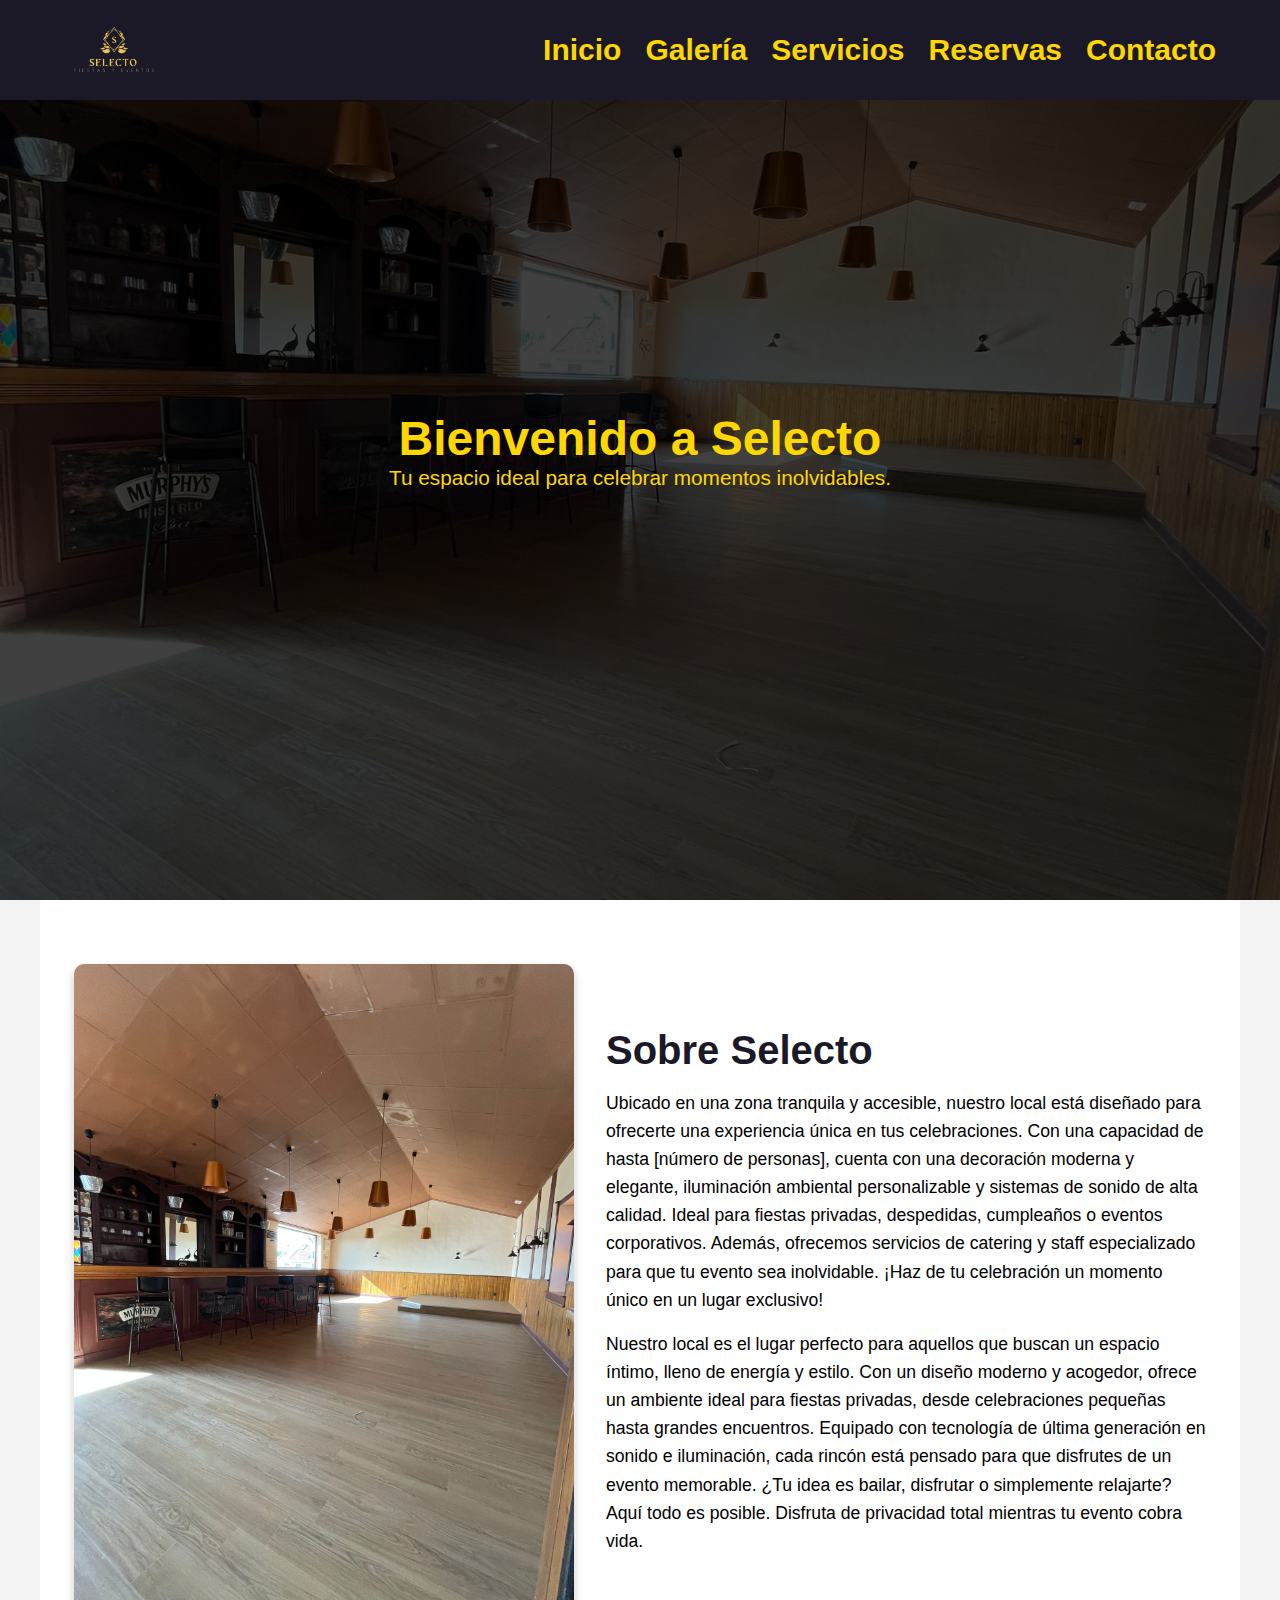
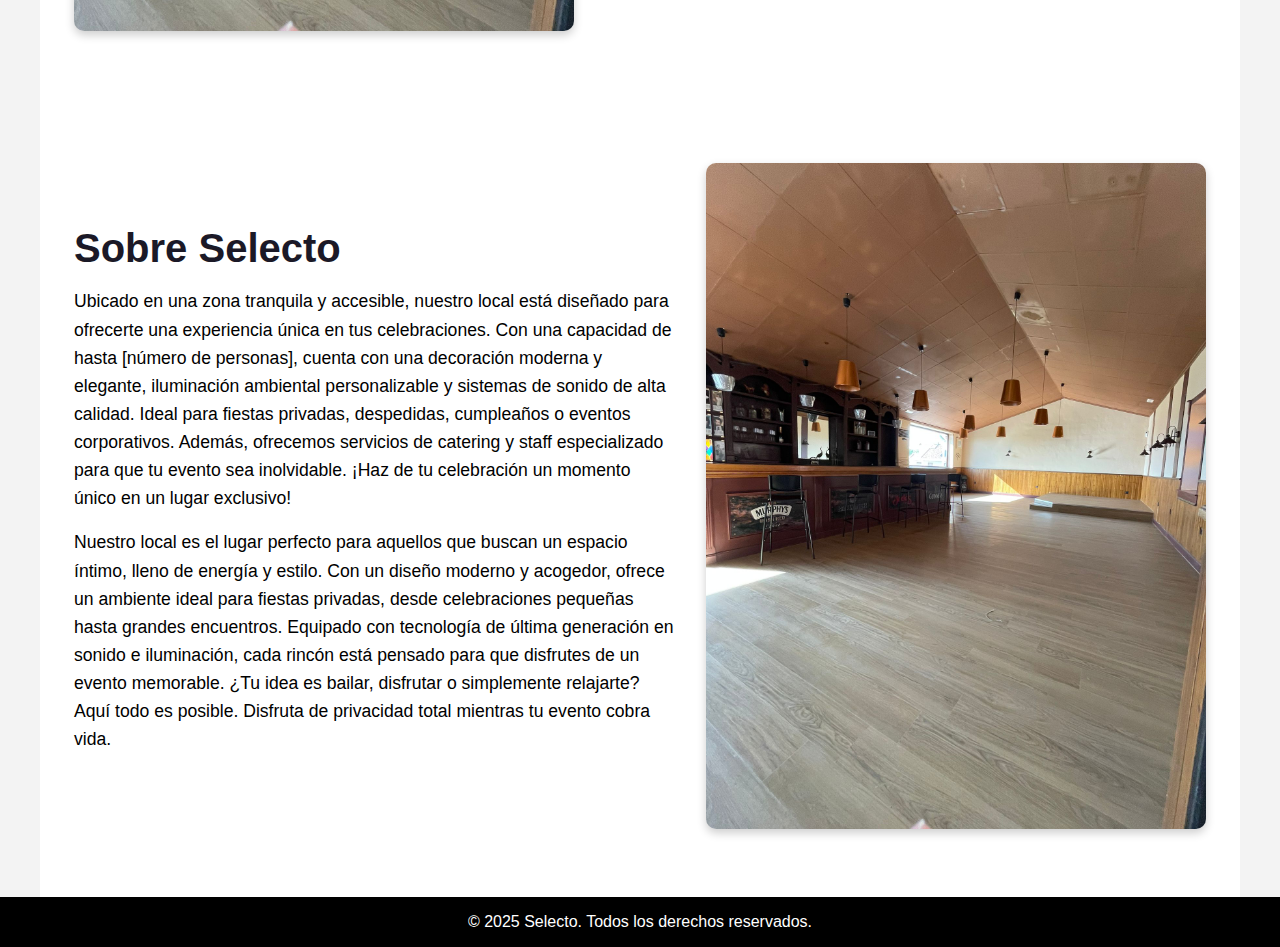
<file: index.html>
<!DOCTYPE html>
<html lang="es">
<head>
  <meta charset="UTF-8" />
  <meta name="viewport" content="width=device-width, initial-scale=1.0"/>
  <title>Selecto - Local de Fiestas</title>
  <link rel="stylesheet" href="styles.css" />
</head>
<body>
  <header>
    <nav class="navbar">
      <a href="index.html">
        <div class="logo">
          <img src="logoselecto.jpg" alt="Logo Selecto" class="logo-img" />
        </div>
     </a>
        <ul class="nav-links">
          <li><a href="#inicio">Inicio</a></li>
          <li><a href="#galeria">Galería</a></li>
          <li><a href="#servicios">Servicios</a></li>
          <li><a href="#reservas">Reservas</a></li>
          <li><a href="#contacto">Contacto</a></li>
        </ul>
    </nav>

  </header>

  <main>
    <section id="inicio" class="hero">
      <div class="hero-content">
        <h1>Bienvenido a Selecto</h1>
        <p>Tu espacio ideal para celebrar momentos inolvidables.</p>
      </div>
    </section>
    <section id="sobre-nosotros" class="info-section">
      <div class="info-image">
        <img src="fondoselecto.jpg" alt="Local Selecto" />
      </div>
      <div class="info-text">
        <h2>Sobre Selecto</h2>
        <p>
          Ubicado en una zona tranquila y accesible, nuestro local está diseñado para ofrecerte una experiencia única en tus celebraciones. Con una capacidad de hasta [número de personas], cuenta con una decoración moderna y elegante, iluminación ambiental personalizable y sistemas de sonido de alta calidad. Ideal para fiestas privadas, despedidas, cumpleaños o eventos corporativos. Además, ofrecemos servicios de catering y staff especializado para que tu evento sea inolvidable. ¡Haz de tu celebración un momento único en un lugar exclusivo!
        </p>
        <p>
          Nuestro local es el lugar perfecto para aquellos que buscan un espacio íntimo, lleno de energía y estilo. Con un diseño moderno y acogedor, ofrece un ambiente ideal para fiestas privadas, desde celebraciones pequeñas hasta grandes encuentros. Equipado con tecnología de última generación en sonido e iluminación, cada rincón está pensado para que disfrutes de un evento memorable. ¿Tu idea es bailar, disfrutar o simplemente relajarte? Aquí todo es posible. Disfruta de privacidad total mientras tu evento cobra vida.
        </p>
      </div>
    </section>
    <section id="sobre-nosotros" class="info-section">
      <div class="info-text">
        <h2>Sobre Selecto</h2>
        <p>
          Ubicado en una zona tranquila y accesible, nuestro local está diseñado para ofrecerte una experiencia única en tus celebraciones. Con una capacidad de hasta [número de personas], cuenta con una decoración moderna y elegante, iluminación ambiental personalizable y sistemas de sonido de alta calidad. Ideal para fiestas privadas, despedidas, cumpleaños o eventos corporativos. Además, ofrecemos servicios de catering y staff especializado para que tu evento sea inolvidable. ¡Haz de tu celebración un momento único en un lugar exclusivo!
        </p>
        <p>
          Nuestro local es el lugar perfecto para aquellos que buscan un espacio íntimo, lleno de energía y estilo. Con un diseño moderno y acogedor, ofrece un ambiente ideal para fiestas privadas, desde celebraciones pequeñas hasta grandes encuentros. Equipado con tecnología de última generación en sonido e iluminación, cada rincón está pensado para que disfrutes de un evento memorable. ¿Tu idea es bailar, disfrutar o simplemente relajarte? Aquí todo es posible. Disfruta de privacidad total mientras tu evento cobra vida.
        </p>
      </div>
      <div class="info-image">
        <img src="fondoselecto.jpg" alt="Local Selecto" />
      </div>  
    </section>
  </main>

  <footer>
    <p>&copy; 2025 Selecto. Todos los derechos reservados.</p>
  </footer>

  <script src="script.js"></script>
</body>
</html>
</file>
<file: styles.css>
:root {
    --morado-oscuro: rgba(27,25,39,255);
    --oro: #ffd700;
    --negro: #000000;
    --blanco: #ffffff;
    --gris: #f3f3f3;
  }

  * {
    box-sizing: border-box;
    margin: 0;
    padding: 0;
  }
  
  h1 {
    font-size: 48px;
    font-weight: bold;
    color: var(--oro);
  }

  h2 {
    font-size: 36px;
    color: var(--oro);
  }
  body {
    font-family: 'Segoe UI', sans-serif;
    background-color: var(--gris);
    color: var(--negro);
  }
  
  /* BARRA DE NAVEGACIÓN FIJA Y OCULTABLE */
  .navbar {
    background-color: var(--morado-oscuro);
    position: fixed;
    top: 0;
    left: 0;
    font-size: 30px;
    width: 100%;
    z-index: 1000;
    transition: transform 0.3s ease-in-out;
    display: flex;
    justify-content: space-between;
    align-items: center;
    padding: 0 5%;
    color: var(--oro);
  }
  
  .navbar.hide {
    transform: translateY(-100%);
  }
  
  .logo {
    font-size: 1.5rem;
    font-weight: bold;
    cursor: pointer;
  }
  
  .nav-links {
    list-style: none;
    display: flex;
    gap: 1.5rem;
  }
  
  .nav-links li a {
    text-decoration: none;
    color: var(--oro);
    font-weight: bold;
    transition: color 0.3s;
  }
  
  .nav-links li a:hover {
    color: var(--blanco);
  }
  
  .logo {
    display: flex;
    align-items: center;
    gap: 0.6rem;
    font-size: 1.5rem;
    font-weight: bold;
    color: var(--oro);
  }
  
  .logo-img {
    width: 100px;
    height: 100px;
    object-fit: contain;
  }
  
  .footer {
  background-color: var(--morado-oscuro);
  color: #eee;
  padding: 40px 20px 20px;
  font-family: Arial, sans-serif;
}

.footer-container {
  display: flex;
  flex-wrap: wrap;
  justify-content: space-between;
  max-width: 1200px;
  margin: 0 auto;
}

.footer-info, .footer-contact, .footer-social {
  flex: 1 1 250px;
  margin: 10px;
}

.footer h3 {
  font-size: 1.8rem;
  margin-bottom: 10px;
  color: var(--oro);
}

.footer-contact h4,
.footer-social h4 {
  margin-bottom: 15px;
  font-size: 1.3rem;
  color: #f39c12;
}

.footer-contact p,
.footer-contact a {
  font-size: 1rem;
  color: #ddd;
  margin: 5px 0;
  text-decoration: none;
  text-align: left
}

.footer-contact a:hover {
  color: #f39c12;
  text-decoration: underline;
}

.footer-social a {
  font-size: 1.5rem;
  margin-right: 15px;
  color: #ddd;
  transition: color 0.3s ease;
}

.footer-social a:hover {
  color: #f39c12;
}

.footer-bottom {
  text-align: center;
  margin-top: 25px;
  font-size: 0.9rem;
  color: #666;
  border-top: 1px solid #444;
  padding-top: 15px;
}

/* Responsive */
@media (max-width: 768px) {
  .footer-container {
    flex-direction: column;
    text-align: center;
  }

  .footer-info, .footer-contact, .footer-social {
    margin: 15px 0;
  }

  .footer-social a {
    margin: 0 10px;
  }
}

  /* SECCIÓN DE INICIO CON IMAGEN DE FONDO */
  .hero {
    background-image: url("fondoselecto.jpg");
    background-size: cover;
    background-position: center;
    height: 100vh;
    color: var(--oro);
    display: flex;
    align-items: center;
    justify-content: center;
    text-align: center;
    padding: 2rem;
    position: relative;
  }
  
  .hero::before {
    content: "";
    position: absolute;
    top: 0; left: 0;
    width: 100%;
    height: 100%;
    background-color: rgba(0, 0, 0, 0.75); /* morado oscuro con transparencia */
    z-index: 1;
  }
  
  .hero-content {
    position: relative;
    z-index: 2;
  }
  
  
  .hero p {
    font-size: 1.3rem;
  }
  
  .info-section {
    display: flex;
    align-items: center;
    justify-content: center;
    gap: 2rem;
    padding: 4rem 2rem;
    background-color: var(--blanco);
    color: var(--negro);
    max-width: 1200px;
    margin: 0 auto;
    flex-wrap: wrap;
  }
  
  .info-image {
    flex: 1 1 300px;
    max-width: 500px;
  }
  
  .info-image img {
    width: 100%;
    height: auto;
    border-radius: 10px;
    box-shadow: 0 4px 10px rgba(0,0,0,0.2);
  }
  
  .info-text {
    flex: 1 1 300px;
    max-width: 600px;
  }
  
  .info-text h2 {
    font-size: 2.5rem;
    color: var(--morado-oscuro);
    margin-bottom: 1rem;
  }
  
  .info-text p {
    font-size: 1.1rem;
    line-height: 1.6;
    margin-bottom: 1rem;
  }
  
  
  /* PIE DE PÁGINA */
  footer {
    background-color: var(--negro);
    color: var(--blanco);
    text-align: center;
    padding: 1rem;
  }

/* GALERIA */

/* Contenedor para la imagen de fondo y la flecha */
.expand-container {
  position: relative;
  width: 100%;
  height: 75vh; /* 75% de la altura visible de la ventana */
  overflow: hidden; /* Oculta las partes de la imagen que sobresalgan */
  display: flex;
  justify-content: center;
  align-items: flex-end; /* Coloca el contenido en la parte inferior */
  transition: all 0.5s ease; /* Transición suave para el cambio de visibilidad */
}

/* Imagen de fondo con tamaño original */
.background-image {
  width: 100%;
  height: 100%;
  object-fit: cover; /* Asegura que la imagen cubra todo el espacio disponible sin distorsionarse */
  transition: transform 0.5s ease-in-out; /* Transición suave */
}

/* Contenedor de la imagen de fondo */
.background-container {
  position: relative;
  width: 100%;
  height: 100%;
  overflow: hidden;
  opacity: 1; /* Inicialmente visible */
  transition: opacity 0.5s ease; /* Para hacerla invisible */
}

/* Rectángulo negro que aparece en la parte inferior de la imagen */
.overlay {
  position: absolute;
  bottom: 0;
  left: 0;
  width: 100%;
  height: 40%;
  background-color: var(--morado-oscuro); /* Color negro con algo de transparencia */
  color: var(--oro);
  padding: 10%;
  text-align: center;
  font-size: 36px;
  transition: transform 0.5s ease-in-out, opacity 0.5s ease; /* Para que desaparezca suavemente */
  z-index: 5;
  opacity: 1; /* Mantener visible el overlay inicialmente */
}

/* Flecha para expandir la imagen */
.expand-btn {
  position: absolute;
  left: 50%;
  transform: translateX(-50%);
  background-color: rgba(174, 0, 255, 0.2);
  color: var(--blanco);
  font-size: 2rem;
  padding: 10px;
  border: none;
  cursor: pointer;
  border-radius: 50%;
  z-index: 15; /* Aseguramos que la flecha siempre esté por encima */
  pointer-events: auto; /* Asegura que la flecha sea interactiva */
}

.expand-btn:hover {
  background-color: rgba(0, 0, 0, 0.7);
}

/* Cuando la imagen se expande */
.expand-container.expanded .background-image {
  transform: scale(1.2); /* Aumenta la escala para simular la expansión */
}

.expand-container.expanded .overlay {
  transform: translateY(100%); /* Desplaza el rectángulo negro hacia abajo (lo hace invisible) */
  opacity: 0; /* Hace que el rectángulo negro sea invisible */
}

/* Cuando la imagen está contraída, solo ocultamos el rectángulo negro (no la imagen) */
.expand-container.hidden .overlay {
  opacity: 0; /* Hace que el rectángulo negro sea invisible */
}

/* Carrusel de imágenes de la galería */
.carousel-section {
  padding: 2rem;
  background-color: #111;
  display: flex;
  justify-content: center;
  align-items: center;
  flex-direction: column;
}

.carousel-container {
  position: relative;
  width: 90%;
  max-width: 800px;
  overflow: hidden;
}

.carousel-counter {
  position: absolute;
  bottom: 8px;
  right: 12px;
  color: #fff;
  background-color: rgba(0, 0, 0, 0.5);
  padding: 3px 7px;
  border-radius: 10px;
  font-size: 0.8rem;
  font-weight: 500;
  font-family: 'Segoe UI', Tahoma, Geneva, Verdana, sans-serif;
  user-select: none;
  box-shadow: 0 0 5px rgba(0,0,0,0.7);
  pointer-events: none;
  max-width: 50px;
  text-align: center;
  white-space: nowrap;
}

.carousel-track {
  display: flex;
  transition: transform 0.5s ease-in-out;
}

.carousel-img {
  min-width: 100%;
  height: auto;
  object-fit: cover;
  border-radius: 10px;
}

.carousel-button, .carousel-btn {
  position: absolute;
  top: 50%;
  transform: translateY(-50%);
  background-color: rgba(0, 0, 0, 0.4);
  border: none;
  color: #fff;
  font-size: 1.8rem;
  padding: 10px 15px;
  cursor: pointer;
  border-radius: 50%;
  box-shadow: 0 4px 8px rgba(0,0,0,0.3);
  transition: background-color 0.3s ease, transform 0.2s ease;
  user-select: none;
  z-index: 10;
}

.carousel-button:hover, .carousel-btn:hover {
  background-color: rgba(0, 0, 0, 0.7);
  transform: translateY(-50%) scale(1.1);
}

.carousel-button:active, .carousel-btn:active {
  transform: translateY(-50%) scale(0.95);
}

.carousel-button.left, .carousel-btn.prev {
  left: 10px;
}

.carousel-button.right, .carousel-btn.next {
  right: 10px;
}

.carousel-section h2 {
  margin-bottom: 2%;
}

@keyframes fadeIn {
  from {
    opacity: 0;
    transform: scale(0.95);
  }
  to {
    opacity: 1;
    transform: scale(1);
  }
}

/* ======== MENU HAMBURGUESA - SOLO CAMBIOS NECESARIOS ======== */

.menu-toggle {
  display: none;
  flex-direction: column;
  cursor: pointer;
}

.menu-toggle .bar {
  width: 25px;
  height: 3px;
  background-color: #333;
  margin: 4px 0;
  transition: 0.3s;
}

/* ======== RESPONSIVE ======== */

@media (max-width: 768px) {
  .nav-links {
    display: none;
    position: absolute;
    top: 70px;
    right: 20px;
    background-color: var(--morado-oscuro);
    flex-direction: column;
    gap: 10px;
    padding: 15px;
    border-radius: 10px;
    box-shadow: 0 2px 10px rgba(0, 0, 0, 0.1);
  }

  .nav-links.show {
    display: flex;
  }

  .menu-toggle {
    display: flex;
  }
}
</file>
